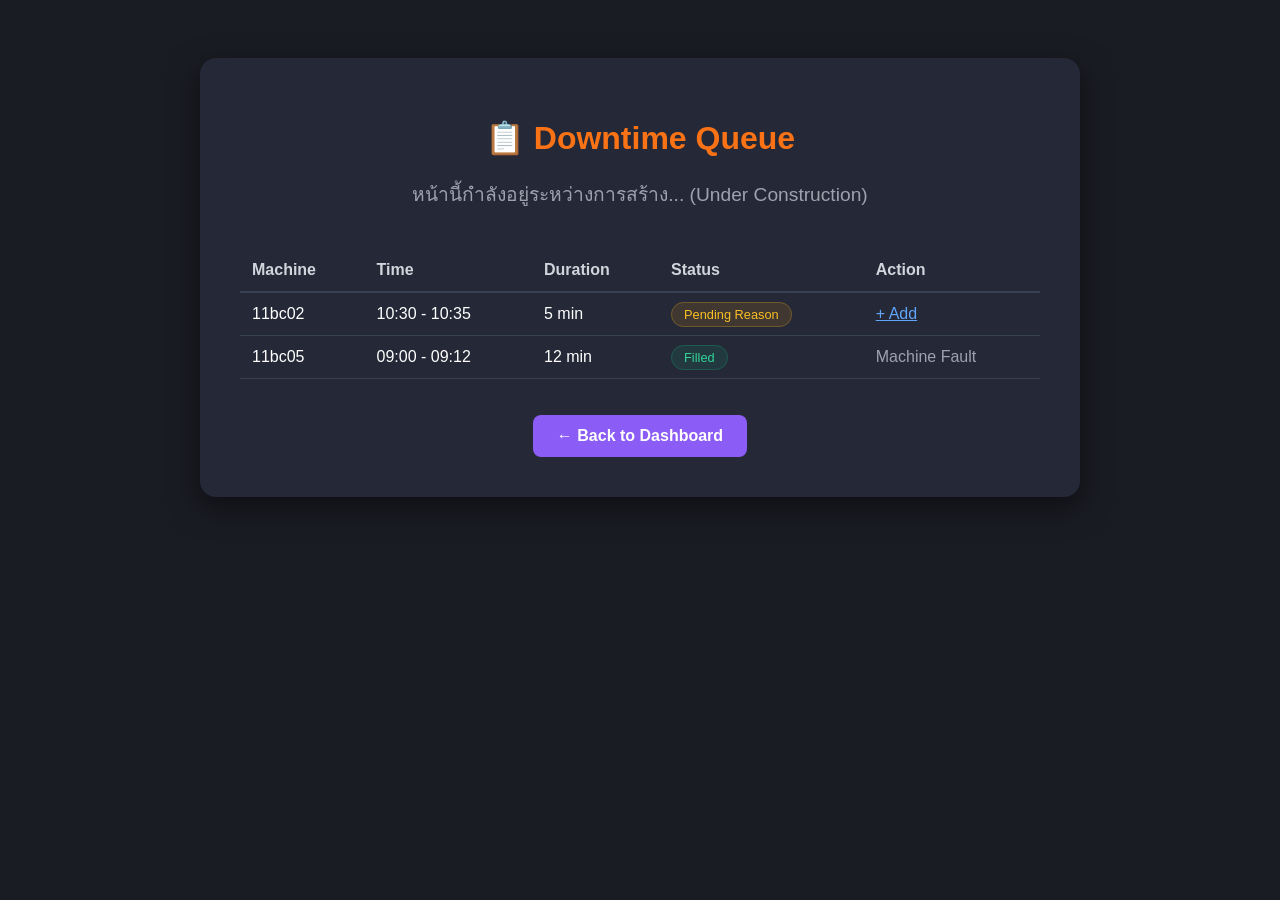
<file: downtime/index.html>
<!DOCTYPE html>
<html lang="en">
<head>
    <meta charset="UTF-8">
    <meta name="viewport" content="width=device-width, initial-scale=1.0">
    <title>Downtime Queue</title>
    <style>
        body { font-family: 'Kanit', sans-serif; background-color: #1a1c23; color: white; padding: 50px; text-align: center; }
        .container { max-width: 800px; margin: 0 auto; background: #252836; padding: 40px; border-radius: 16px; box-shadow: 0 10px 30px rgba(0,0,0,0.5); }
        h1 { color: #f97316; }
        p { color: #9ca3af; font-size: 1.2rem; margin-bottom: 30px; }
        .btn { display: inline-block; padding: 12px 24px; background: #8b5cf6; color: white; text-decoration: none; border-radius: 8px; font-weight: bold; transition: 0.3s; }
        .btn:hover { background: #7c3aed; }
        .table-mockup { margin-top: 40px; width: 100%; border-collapse: collapse; text-align: left; }
        .table-mockup th { padding: 12px; border-bottom: 2px solid #374151; color: #d1d5db; }
        .table-mockup td { padding: 12px; border-bottom: 1px solid #374151; }
        .badge { background: #f59e0b20; color: #fbbf24; padding: 4px 12px; border-radius: 20px; font-size: 0.8rem; border: 1px solid #fbbf2440; }
        .badge.filled { background: #10b98120; color: #34d399; border-color: #10b98140; }
    </style>
</head>
<body>
    <div class="container">
        <h1>📋 Downtime Queue</h1>
        <p>หน้านี้กำลังอยู่ระหว่างการสร้าง... (Under Construction)</p>
        
        <table class="table-mockup">
            <thead>
                <tr>
                    <th>Machine</th>
                    <th>Time</th>
                    <th>Duration</th>
                    <th>Status</th>
                    <th>Action</th>
                </tr>
            </thead>
            <tbody>
                <tr>
                    <td>11bc02</td>
                    <td>10:30 - 10:35</td>
                    <td>5 min</td>
                    <td><span class="badge">Pending Reason</span></td>
                    <td><a href="#" style="color:#60a5fa;">+ Add</a></td>
                </tr>
                <tr>
                    <td>11bc05</td>
                    <td>09:00 - 09:12</td>
                    <td>12 min</td>
                    <td><span class="badge filled">Filled</span></td>
                    <td><span style="color:#9ca3af;">Machine Fault</span></td>
                </tr>
            </tbody>
        </table>

        <br><br>
        <a href="/" class="btn">← Back to Dashboard</a>
    </div>
</body>
</html>
</file>
